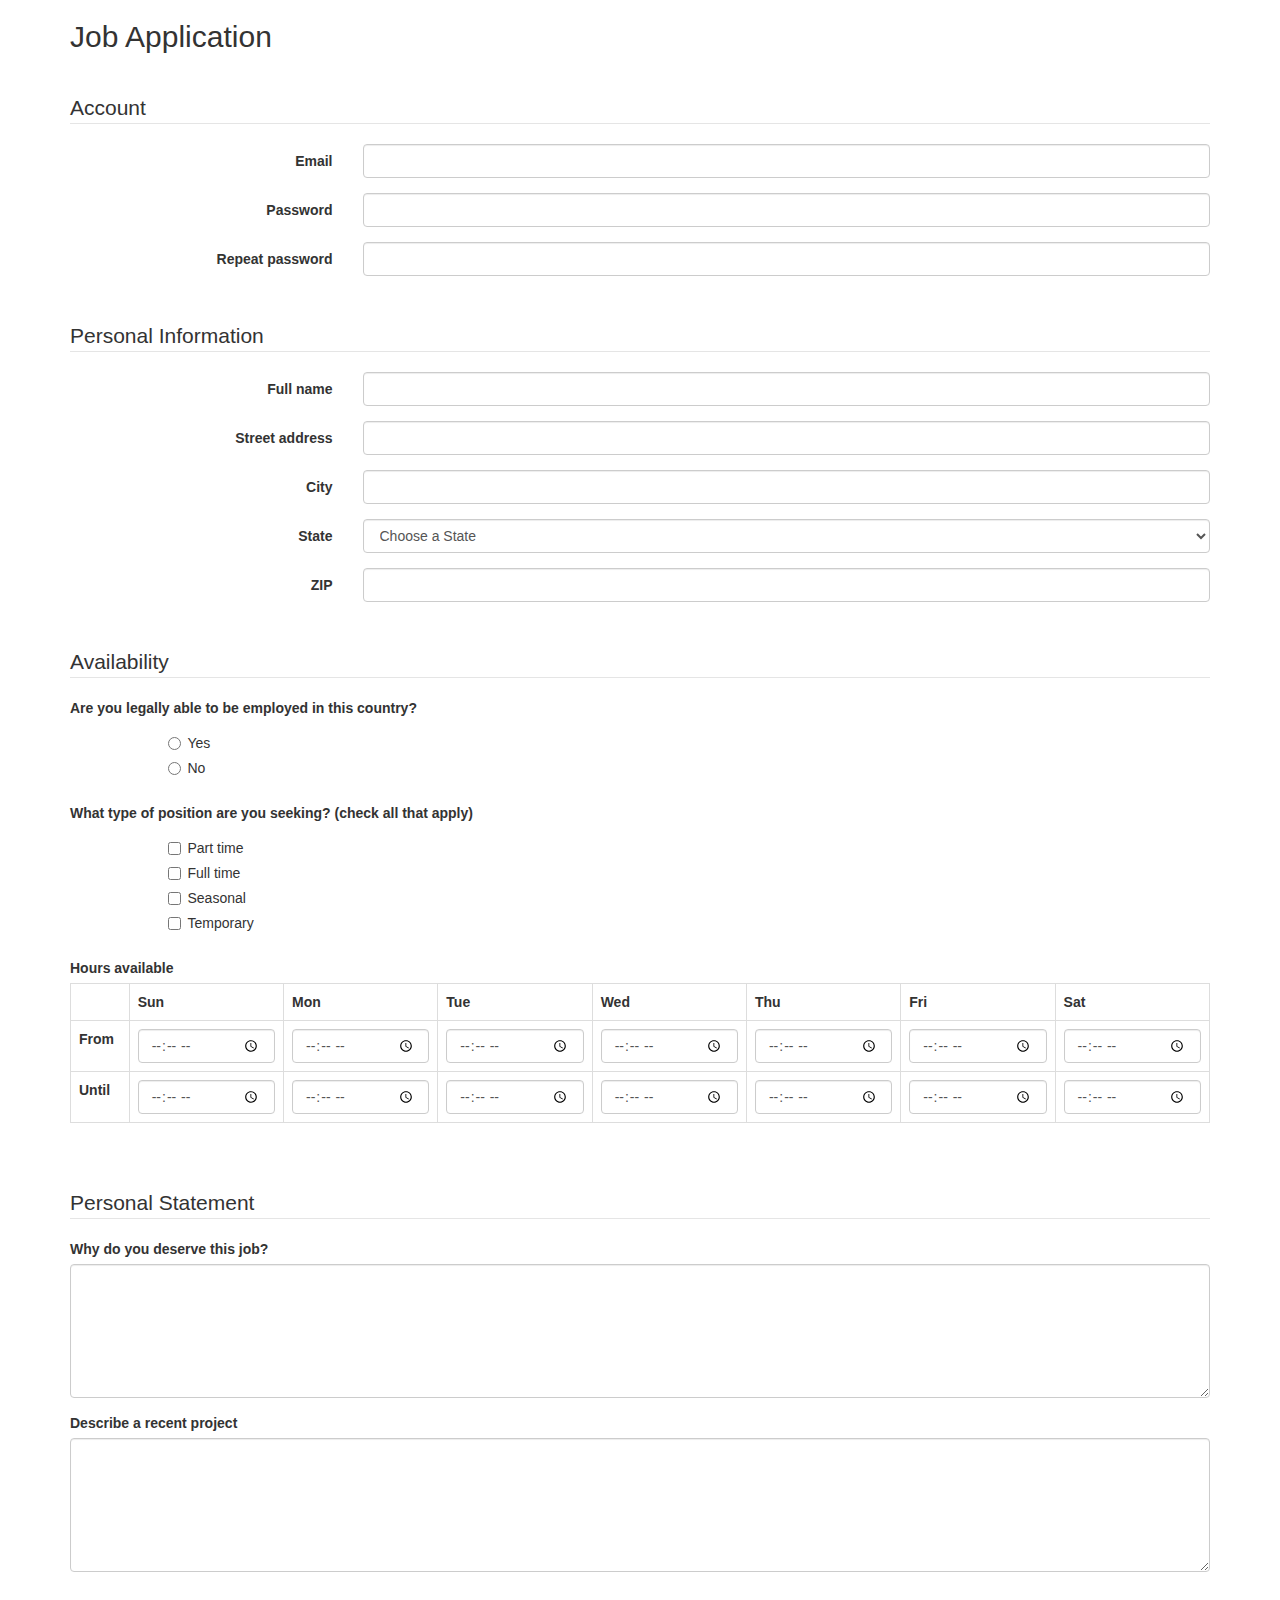
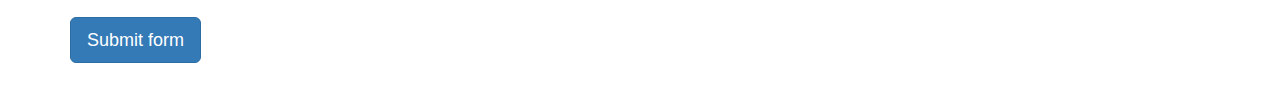
<file: ApplicationForm.html>
<!DOCTYPE html>
<html>
<head>
	<meta charset="utf-8">
	<meta name="viewport" content="width=device-width, initial-scale=1.0">
	<title>Job Application</title>
	<link href="http://netdna.bootstrapcdn.com/bootstrap/3.0.0/css/bootstrap.min.css" rel="stylesheet">
</head>
<body>
<div class="container">

<h2>Job Application</h2>
<p>&nbsp;</p>

<form role="form" action="http://gclass.alexburner.com/formtest.php" method="post">

	<fieldset class="form-horizontal" >
		<legend>Account</legend>
		<div class="form-group">
			<label class="col-sm-3 control-label">Email</label>
			<div class="col-sm-9">
				<input class="form-control" type="text" name="email">
			</div>
		</div>
		<div class="form-group">
			<label class="col-sm-3 control-label">Password</label>
			<div class="col-sm-9">
				<input class="form-control" type="password" name="password">
			</div>
		</div>
		<div class="form-group">
			<label class="col-sm-3 control-label">Repeat password</label>
			<div class="col-sm-9">
				<input class="form-control" type="password" name="repeat_password">
			</div>
		</div>
	</fieldset>

	<p>&nbsp;</p>

	<fieldset class="form-horizontal" >
		<legend>Personal Information</legend>
		<div class="form-group">
			<label class="col-sm-3 control-label">Full name</label>
			<div class="col-sm-9">
				<input class="form-control" type="text" name="name">
			</div>
		</div>
		<div class="form-group">
			<label class="col-sm-3 control-label">Street address</label>
			<div class="col-sm-9">
				<input class="form-control" type="text" name="street">
			</div>
		</div>
		<div class="form-group">
			<label class="col-sm-3 control-label">City</label>
			<div class="col-sm-9">
				<input class="form-control" type="text" name="city">
			</div>
		</div>
		<div class="form-group">
			<label class="col-sm-3 control-label">State</label>
			<div class="col-sm-9">
				<select class="form-control" name="state">
					<option value="" selected="true">Choose a State</option>
					<option value="AL">Alabama</option>
					<option value="AK">Alaska</option>
					<option value="AZ">Arizona</option>
					<option value="AR">Arkansas</option>
					<option value="CA">California</option>
					<option value="CO">Colorado</option>
					<option value="CT">Connecticut</option>
					<option value="DE">Delaware</option>
					<option value="DC">District of Columbia</option>
					<option value="FL">Florida</option>
					<option value="GA">Georgia</option>
					<option value="HI">Hawaii</option>
					<option value="ID">Idaho</option>
					<option value="IL">Illinois</option>
					<option value="IN">Indiana</option>
					<option value="IA">Iowa</option>
					<option value="KS">Kansas</option>
					<option value="KY">Kentucky</option>
					<option value="LA">Louisiana</option>
					<option value="ME">Maine</option>
					<option value="MD">Maryland</option>
					<option value="MA">Massachusetts</option>
					<option value="MI">Michigan</option>
					<option value="MN">Minnesota</option>
					<option value="MS">Mississippi</option>
					<option value="MO">Missouri</option>
					<option value="MT">Montana</option>
					<option value="NE">Nebraska</option>
					<option value="NV">Nevada</option>
					<option value="NH">New Hampshire</option>
					<option value="NJ">New Jersey</option>
					<option value="NM">New Mexico</option>
					<option value="NY">New York</option>
					<option value="NC">North Carolina</option>
					<option value="ND">North Dakota</option>
					<option value="OH">Ohio</option>
					<option value="OK">Oklahoma</option>
					<option value="OR">Oregon</option>
					<option value="PA">Pennsylvania</option>
					<option value="RI">Rhode Island</option>
					<option value="SC">South Carolina</option>
					<option value="SD">South Dakota</option>
					<option value="TN">Tennessee</option>
					<option value="TX">Texas</option>
					<option value="UT">Utah</option>
					<option value="VT">Vermont</option>
					<option value="VA">Virginia</option>
					<option value="WA">Washington</option>
					<option value="WV">West Virginia</option>
					<option value="WI">Wisconsin</option>
					<option value="WY">Wyoming</option>
				</select>
			</div>
		</div>
		<div class="form-group">
			<label class="col-sm-3 control-label">ZIP</label>
			<div class="col-sm-9">
				<input class="form-control" type="text" name="zip">
			</div>
		</div>
	</fieldset>

	<p>&nbsp;</p>

	<fieldset>
		<legend>Availability</legend>
		<div class="form-group row">
			<label class="col-sm-12 control-label">Are you legally able to be employed in this country?</label>
			<div class="col-sm-offset-1 col-sm-11">
				<div class="radio">
					<label>
						<input type="radio" name="legal" value="yes">Yes
					</label>
				</div>
				<div class="radio">
					<label>
						<input type="radio" name="legal" value="no">No
					</label>
				</div>
			</div>
		</div>
		<div class="form-group row">
			<label class="col-sm-12 control-label">What type of position are you seeking? (check all that apply)</label>
			<div class="col-sm-offset-1 col-sm-11">
				<div class="checkbox">
					<label>
						<input type="checkbox" name="position_pt" value="parttime">
						Part time
					</label>
				</div>
				<div class="checkbox">
					<label>
						<input type="checkbox" name="position_ft" value="fulltime">
						Full time
					</label>
				</div>
				<div class="checkbox">
					<label>
						<input type="checkbox" name="position_sl" value="seasonal">
						Seasonal
					</label>
				</div>
				<div class="checkbox">
					<label>
						<input type="checkbox" name="position_tp" value="temporary">
						Temporary
					</label>
				</div>
			</div>
		</div>
		<div class="form-group row">
			<label class="col-sm-12 control-label">Hours available</label>
			<div class="col-sm-12">
				<table class="table table-bordered">
					<tr>
						<td></td>
						<th>Sun</th>
						<th>Mon</th>
						<th>Tue</th>
						<th>Wed</th>
						<th>Thu</th>
						<th>Fri</th>
						<th>Sat</th>
					</tr>
					<tr>
						<th>From</th>
						<td><input class="form-control" type="time" name="su_from"></td>
						<td><input class="form-control" type="time" name="mo_from"></td>
						<td><input class="form-control" type="time" name="tu_from"></td>
						<td><input class="form-control" type="time" name="we_from"></td>
						<td><input class="form-control" type="time" name="th_from"></td>
						<td><input class="form-control" type="time" name="fr_from"></td>
						<td><input class="form-control" type="time" name="sa_from"></td>
					</tr>
					<tr>
						<th>Until</th>
						<td><input class="form-control" type="time" name="su_until"></td>
						<td><input class="form-control" type="time" name="mo_until"></td>
						<td><input class="form-control" type="time" name="tu_until"></td>
						<td><input class="form-control" type="time" name="we_until"></td>
						<td><input class="form-control" type="time" name="th_until"></td>
						<td><input class="form-control" type="time" name="fr_until"></td>
						<td><input class="form-control" type="time" name="sa_until"></td>
					</tr>
				</table>
			</div>
		</div>
	</fieldset>

	<p>&nbsp;</p>

	<fieldset>
		<legend>Personal Statement</legend>
		<div class="form-group">
			<label class="control-label">Why do you deserve this job?</label>
			<textarea class="form-control" name="deserve" rows="6"></textarea>
		</div>
		<div class="form-group">
			<label class="control-label">Describe a recent project</label>
			<textarea class="form-control" name="project" rows="6"></textarea>
		</div>
	</fieldset>

	<p>&nbsp;</p>

	<input class="btn btn-primary btn-lg" type="submit" value="Submit form">

	<p>&nbsp;</p>

</form>
</div><!-- close .container -->
</body>
</html>
</file>
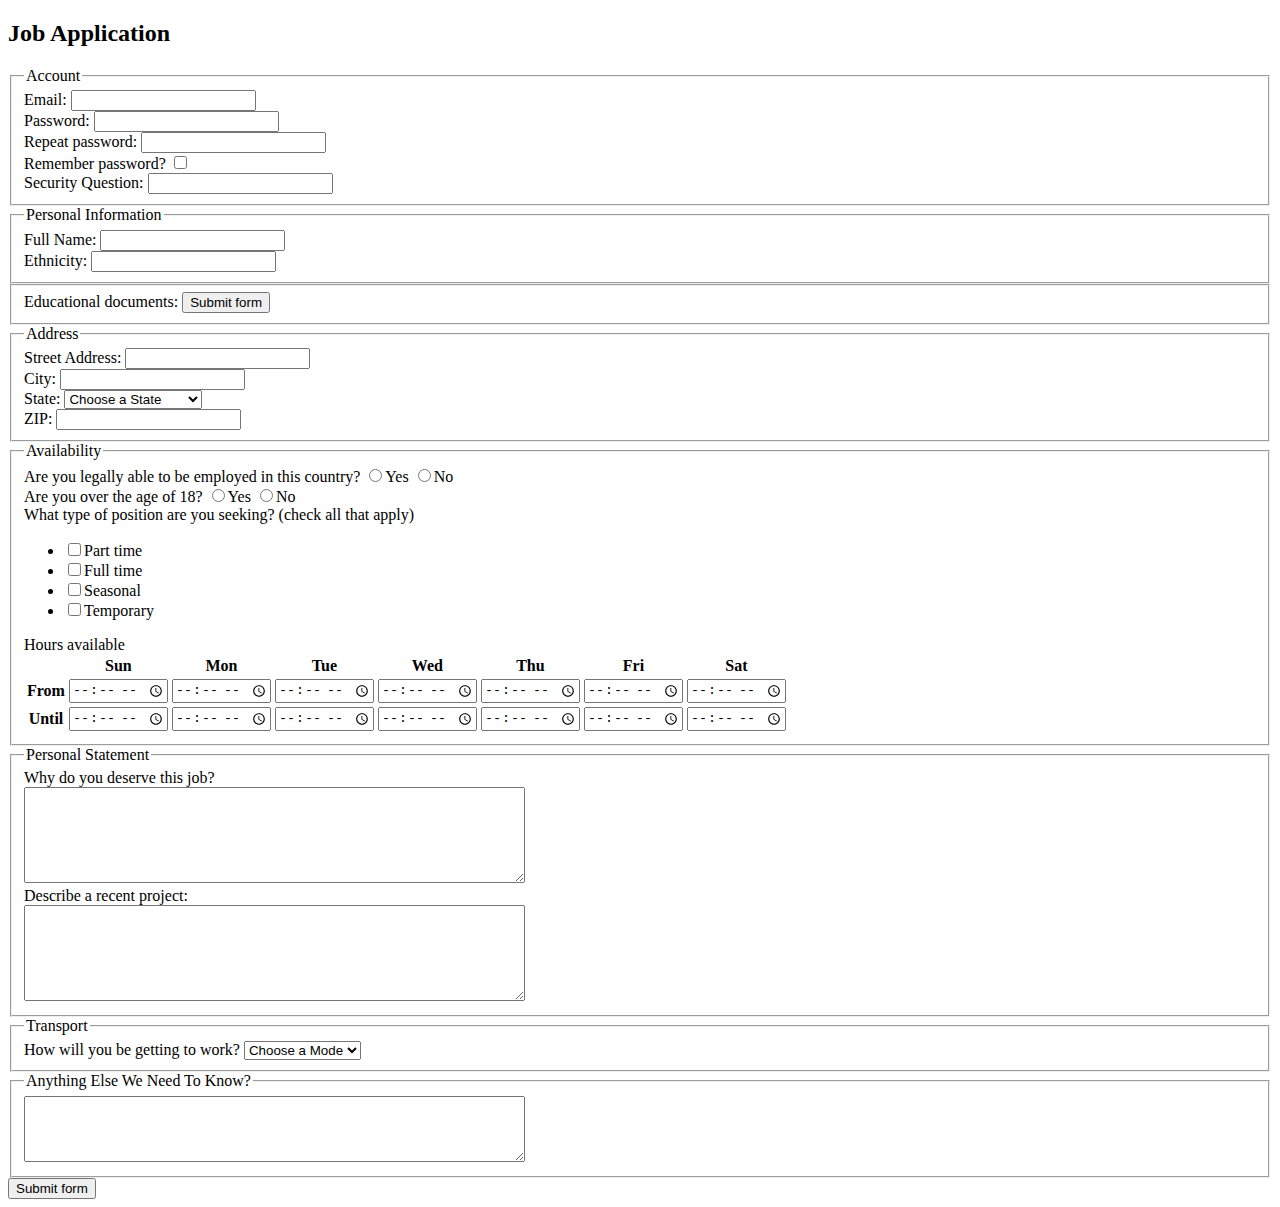
<file: jobApplicationForm.html>
<!DOCTYPE html>
<html>
<head>
	<meta charset="utf-8">
	<title>Job Application</title>
</head>
<body>

<h2>Job Application</h2>

<form action="http://gclass.alexburner.com/formtest.php" method="post">

	<fieldset>
		<legend>Account</legend>
		<div class="field">
			<label>Email:</label> 
			<input type="text" name="email">
		</div>
		<div class="field">
			<label>Password:</label> 
			<input type="password" name="password">
		</div>
		<div class="field">
			<label>Repeat password:</label> 
			<input type="password" name="password_r">
			<div class="field">
				<label>Remember password?</label>
				<input type="checkbox" name="r_password" value="rememberpassword">
			</div>
		</div>
		<div class="field">
			<label>Security Question:</label>
			<input type="password" name="Security">
		</div>

	</fieldset>

	<fieldset>
		<legend>Personal Information</legend>
		<div class="field">
			<label>Full Name:</label> 
			<input type="text" name="name">
		</div>
		<div class="field">
			<label>Ethnicity:</label>
			<input type="text" name="Ethnicity">
		</div>
    </fieldset>
    <fieldset>
		<label>Educational documents:</label>
		<input type="submit" value="Submit form">
	</fieldset>


	<fieldset>
		<legend>Address</legend>
		<div class="field">
			<label>Street Address:</label> 
			<input type="text" name="street">
		</div>
		<div class="field">
			<label>City:</label> 
			<input type="text" name="city">
		</div>
		<div class="field">
			<label>State:</label> 
			<select name="state">
				<option value="" selected="true">Choose a State</option>
				<option value="AL">Alabama</option>
				<option value="AK">Alaska</option>
				<option value="AZ">Arizona</option>
				<option value="AR">Arkansas</option>
				<option value="CA">California</option>
				<option value="CO">Colorado</option>
				<option value="CT">Connecticut</option>
				<option value="DE">Delaware</option>
				<option value="DC">District of Columbia</option>
				<option value="FL">Florida</option>
				<option value="GA">Georgia</option>
				<option value="HI">Hawaii</option>
				<option value="ID">Idaho</option>
				<option value="IL">Illinois</option>
				<option value="IN">Indiana</option>
				<option value="IA">Iowa</option>
				<option value="KS">Kansas</option>
				<option value="KY">Kentucky</option>
				<option value="LA">Louisiana</option>
				<option value="ME">Maine</option>
				<option value="MD">Maryland</option>
				<option value="MA">Massachusetts</option>
				<option value="MI">Michigan</option>
				<option value="MN">Minnesota</option>
				<option value="MS">Mississippi</option>
				<option value="MO">Missouri</option>
				<option value="MT">Montana</option>
				<option value="NE">Nebraska</option>
				<option value="NV">Nevada</option>
				<option value="NH">New Hampshire</option>
				<option value="NJ">New Jersey</option>
				<option value="NM">New Mexico</option>
				<option value="NY">New York</option>
				<option value="NC">North Carolina</option>
				<option value="ND">North Dakota</option>
				<option value="OH">Ohio</option>
				<option value="OK">Oklahoma</option>
				<option value="OR">Oregon</option>
				<option value="PA">Pennsylvania</option>
				<option value="RI">Rhode Island</option>
				<option value="SC">South Carolina</option>
				<option value="SD">South Dakota</option>
				<option value="TN">Tennessee</option>
				<option value="TX">Texas</option>
				<option value="UT">Utah</option>
				<option value="VT">Vermont</option>
				<option value="VA">Virginia</option>
				<option value="WA">Washington</option>
				<option value="WV">West Virginia</option>
				<option value="WI">Wisconsin</option>
				<option value="WY">Wyoming</option>
			</select>
		</div>
		<div class="field">
			<label>ZIP:</label> 
			<input type="text" name="zip">
		</div>
	</fieldset>


	<fieldset>
		<legend>Availability</legend>
		<div class="field">
			<label>Are you legally able to be employed in this country?</label> 
			<input type="radio" name="legal" value="yes">Yes
			<input type="radio" name="legal" value="no">No
		</div>
		<div>
			<label>Are you over the age of 18?</label>
			<input type="radio" name="legal" value="yes">Yes
			<input type="radio" name="legal" value="no">No
		</div>
		<div class="field">
			<label>What type of position are you seeking? (check all that apply)</label>
			<ul>
				<li><input type="checkbox" name="position_pt" value="parttime">Part time</li>
				<li><input type="checkbox" name="position_ft" value="fulltime">Full time</li>
				<li><input type="checkbox" name="position_sl" value="seasonal">Seasonal</li>
				<li><input type="checkbox" name="position_tp" value="temporary">Temporary</li>
			</ul>
		</div>
		<div class="field">
			<label>Hours available</label>
			<table>
				<tr>
					<td></td>
					<th>Sun</th>
					<th>Mon</th>
					<th>Tue</th>
					<th>Wed</th>
					<th>Thu</th>
					<th>Fri</th>
					<th>Sat</th>
				</tr>
				<tr>
					<th>From</th>
					<td><input type="time" size="5" name="su_from"></td>
					<td><input type="time" size="5" name="mo_from"></td>
					<td><input type="time" size="5" name="tu_from"></td>
					<td><input type="time" size="5" name="we_from"></td>
					<td><input type="time" size="5" name="th_from"></td>
					<td><input type="time" size="5" name="fr_from"></td>
					<td><input type="time" size="5" name="sa_from"></td>
				</tr>
				<tr>
					<th>Until</th>
					<td><input type="time" size="5" name="su_until"></td>
					<td><input type="time" size="5" name="mo_until"></td>
					<td><input type="time" size="5" name="tu_until"></td>
					<td><input type="time" size="5" name="we_until"></td>
					<td><input type="time" size="5" name="th_until"></td>
					<td><input type="time" size="5" name="fr_until"></td>
					<td><input type="time" size="5" name="sa_until"></td>
				</tr>
			</table>
		</div>
	</fieldset>

	<fieldset>
		<legend>Personal Statement</legend>
		<div class="field">
			<label>Why do you deserve this job?</label><br>
			<textarea name="deserve" rows="6" cols="60"></textarea>
		</div>
		<div class="field">
			<label>Describe a recent project:</label><br>
			<textarea name="project" rows="6" cols="60"></textarea>
		</div>
	</fieldset>

	<fieldset>
		<legend>Transport</legend>
		<div class="field">
			<label>How will you be getting to work?</label>
			<select name="transport">
				<option value="" selected="true">Choose a Mode</option>
				<option value="Car">Car/Motorbike</option>
				<option value="Car">Bike</option>
				<option value="Car">Pulic Transport</option>
                <option value="Car">Walking</option>
                <option value="Car">Other</option>
			</select>
		</div>
	</fieldset>

	<fieldset>
		<legend>Anything Else We Need To Know?</legend>
		<div class="field">
			<textarea name="extra" rows="4" cols="60"></textarea>
		</div>
	</fieldset>

	<input type="submit" value="Submit form">

</form>
</body>
</html>
</file>
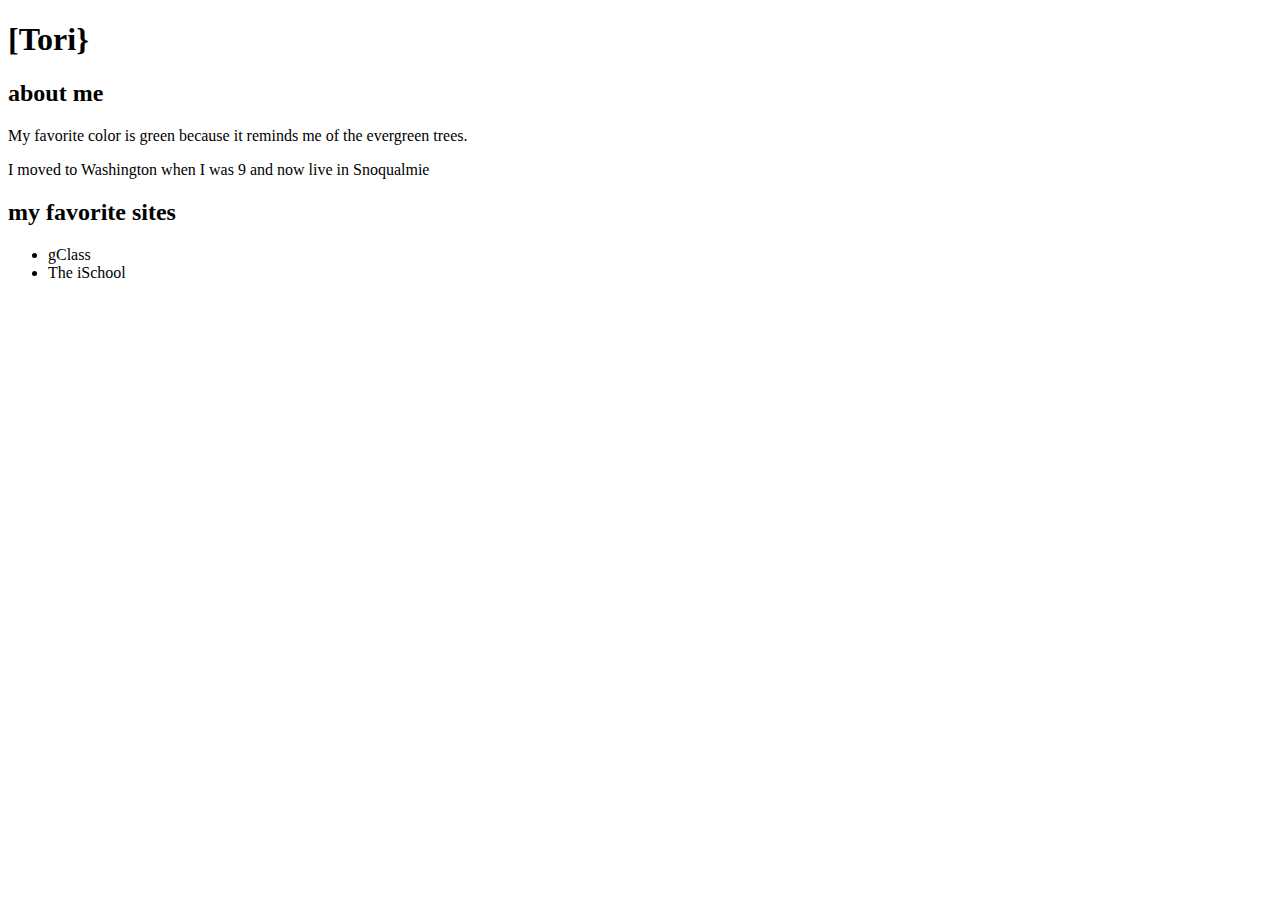
<file: tags.html>
<!DOCTYPE html>
<html>
    <head> 
        <title> Tori's Awesome Website</title>

    </head>
    <body>
     <h1> [Tori} </h1>
     <h2> about me </h2>
     <p> My favorite color is green because it reminds me of the evergreen trees.</p>
     <p> I moved to Washington when I was 9 and now live in Snoqualmie</p>
    <h2> my favorite sites</h2> 
    <ul>
        <li> 
            <a href+ "http://winhost4.ischool.uw.edu/gclass5">gClass</a>
        </li>
        <li>
            <a href+"http://ischool.uw.edu">The iSchool</a>
        </li>
    </ul>
    </body>
</html>
</file>
